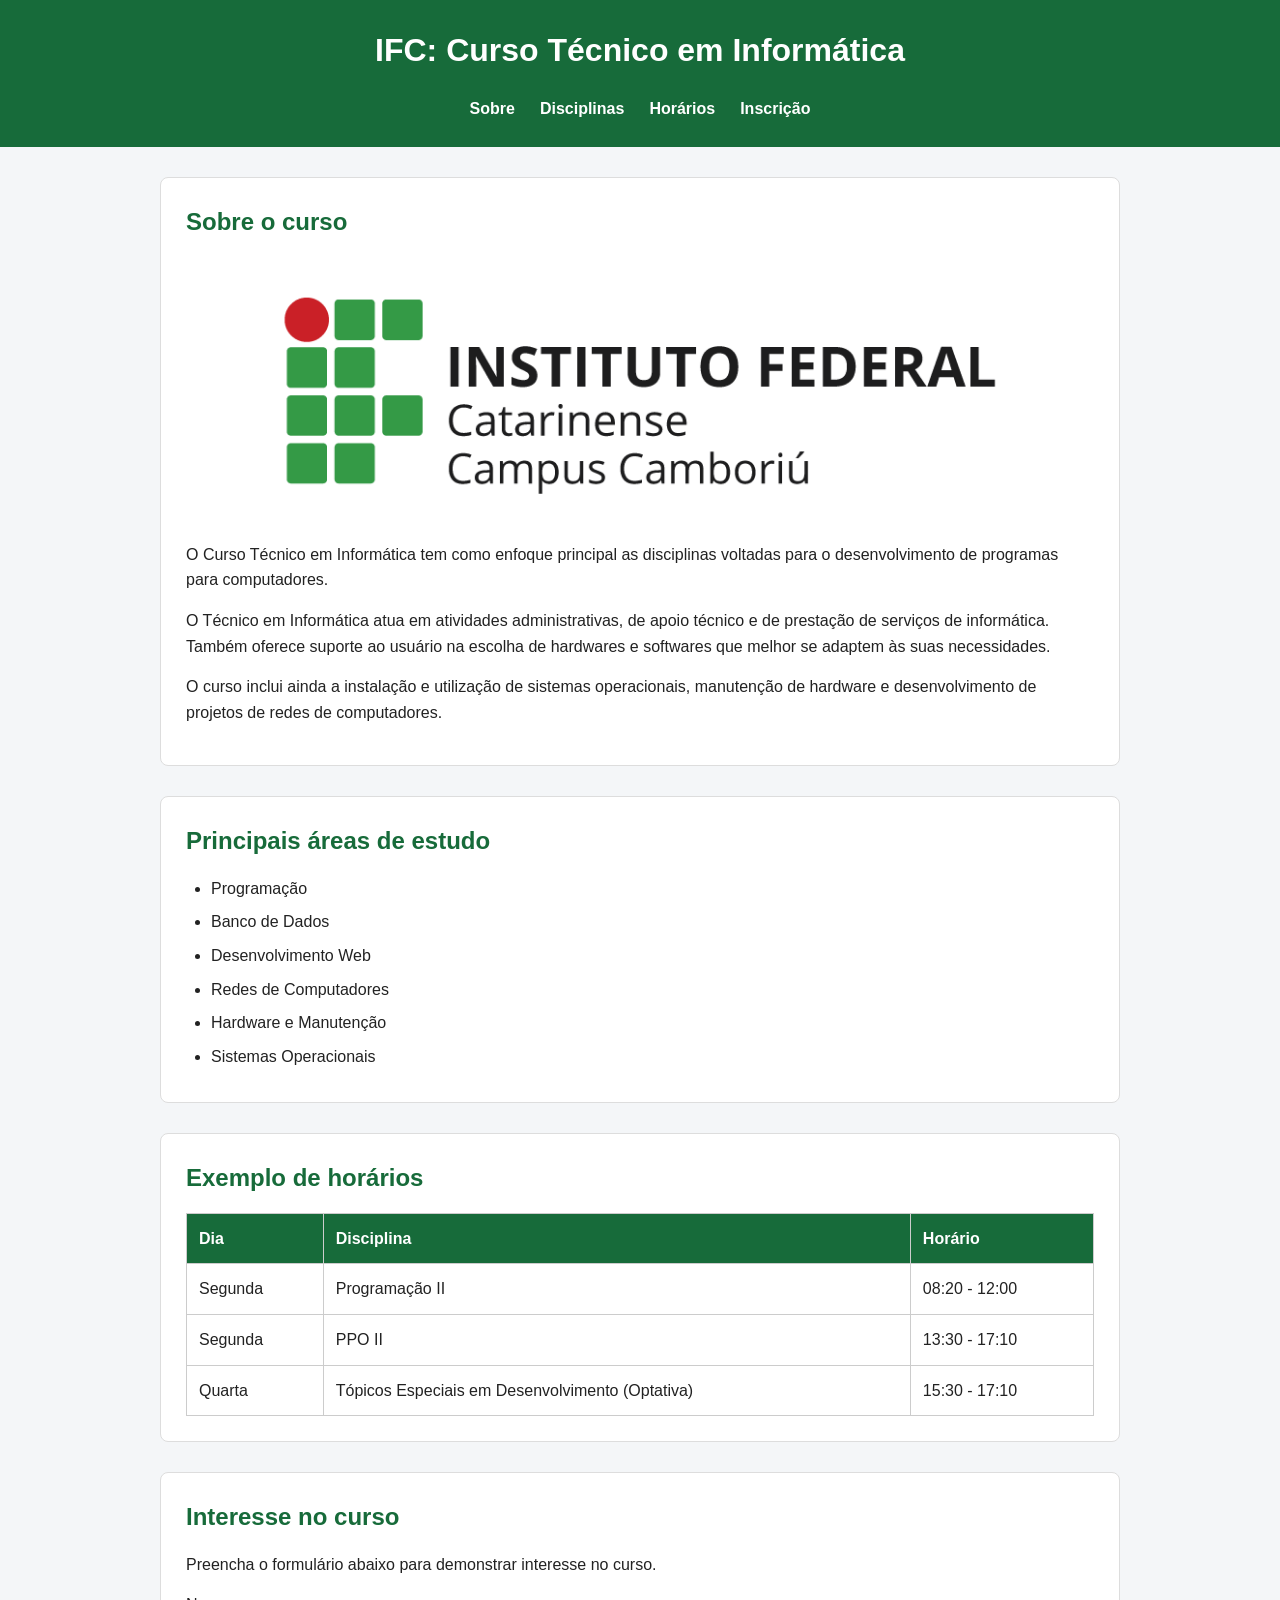
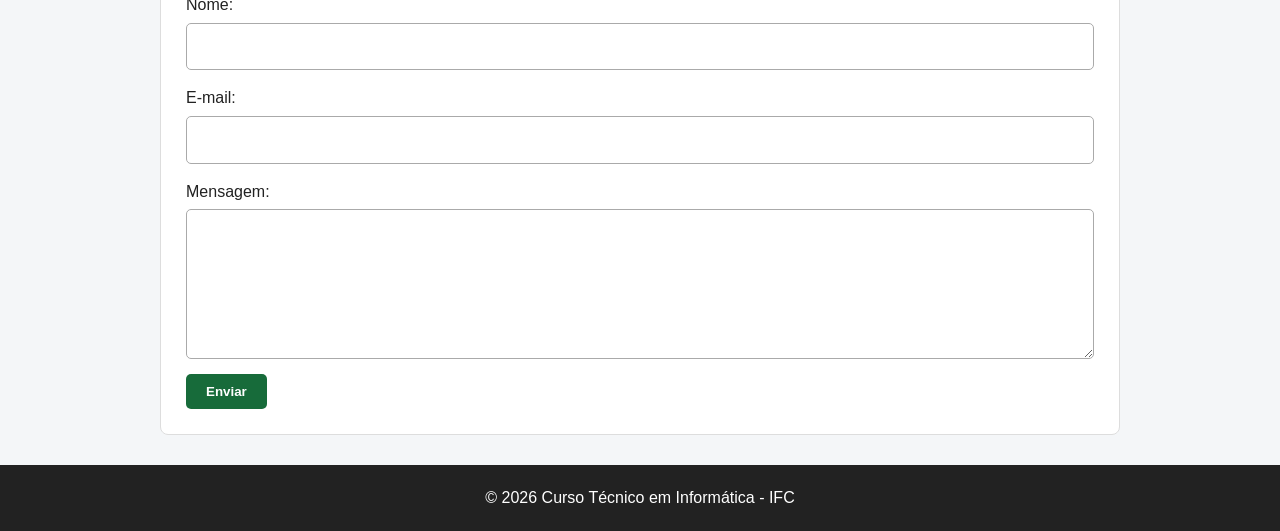
<file: exercicio-17_18/index.html>
<!doctype html>

<html lang="pt-BR">
  <head>
    <meta charset="UTF-8" />
    <meta name="viewport" content="width=device-width, initial-scale=1.0" />
    <title>Curso Técnico em Informática</title>
    <link rel="stylesheet" href="style.css" />
  </head>

  <body>
    <header>
      <h1>IFC: Curso Técnico em Informática</h1>

      <nav>
        <ul>
          <li><a href="#sobre">Sobre</a></li>
          <li><a href="#disciplinas">Disciplinas</a></li>
          <li><a href="#horarios">Horários</a></li>
          <li><a href="#inscricao">Inscrição</a></li>
        </ul>
      </nav>
    </header>

    <main>
      <section id="sobre">
        <h2>Sobre o curso</h2>

        <img
          src="./Logo_IFC_horizontal_Camboriu.png"
          alt="Imagem ilustrativa do curso técnico em informática"
          class="imagem-curso"
        />

        <p>
          O Curso Técnico em Informática tem como enfoque principal as
          disciplinas voltadas para o desenvolvimento de programas para
          computadores.
        </p>

        <p>
          O Técnico em Informática atua em atividades administrativas, de apoio
          técnico e de prestação de serviços de informática. Também oferece
          suporte ao usuário na escolha de hardwares e softwares que melhor se
          adaptem às suas necessidades.
        </p>

        <p>
          O curso inclui ainda a instalação e utilização de sistemas
          operacionais, manutenção de hardware e desenvolvimento de projetos de
          redes de computadores.
        </p>
      </section>

      <section id="disciplinas">
        <h2>Principais áreas de estudo</h2>

        <ul class="lista-disciplinas">
          <li>Programação</li>
          <li>Banco de Dados</li>
          <li>Desenvolvimento Web</li>
          <li>Redes de Computadores</li>
          <li>Hardware e Manutenção</li>
          <li>Sistemas Operacionais</li>
        </ul>
      </section>

      <section id="horarios">
        <h2>Exemplo de horários</h2>

        <table>
          <thead>
            <tr>
              <th>Dia</th>
              <th>Disciplina</th>
              <th>Horário</th>
            </tr>
          </thead>

          <tbody>
            <tr>
              <td>Segunda</td>
              <td>Programação II</td>
              <td>08:20 - 12:00</td>
            </tr>

            <tr>
              <td>Segunda</td>
              <td>PPO II</td>
              <td>13:30 - 17:10</td>
            </tr>

            <tr>
              <td>Quarta</td>
              <td>Tópicos Especiais em Desenvolvimento (Optativa)</td>
              <td>15:30 - 17:10</td>
            </tr>
          </tbody>
        </table>
      </section>

      <article id="inscricao">
        <h2>Interesse no curso</h2>

        <p>Preencha o formulário abaixo para demonstrar interesse no curso.</p>

        <form>
          <div class="campo">
            <label for="nome">Nome:</label>
            <input type="text" id="nome" name="nome" required />
          </div>

          <div class="campo">
            <label for="email">E-mail:</label>
            <input type="email" id="email" name="email" required />
          </div>

          <div class="campo">
            <label for="mensagem">Mensagem:</label>
            <textarea id="mensagem" name="mensagem" rows="5"></textarea>
          </div>

          <button type="submit">Enviar</button>
        </form>
      </article>
    </main>

    <footer>
      <p>&copy; 2026 Curso Técnico em Informática - IFC</p>
    </footer>
  </body>
</html>
</file>
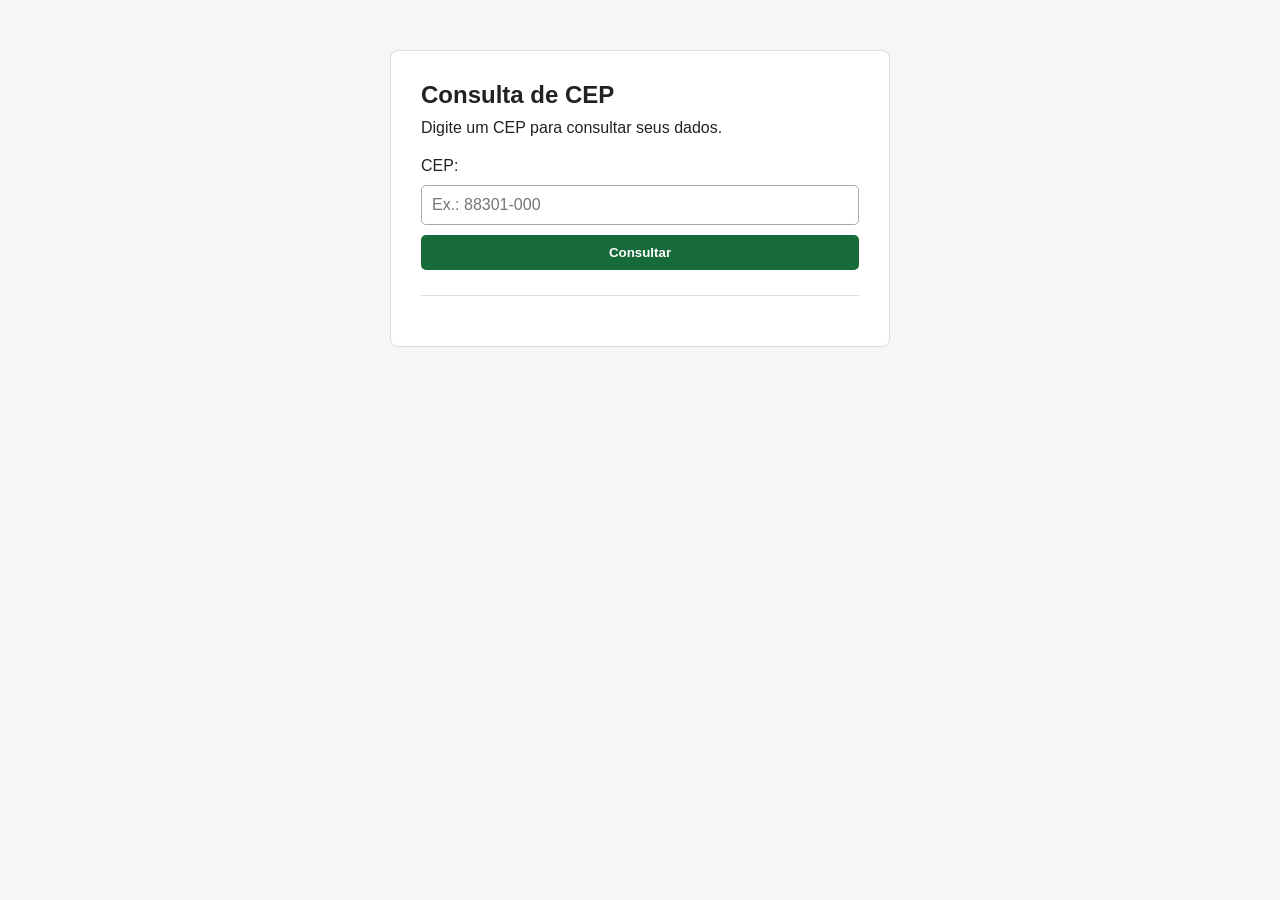
<file: exercicio-19/index.html>
<!doctype html>
<html lang="pt-BR">
  <head>
    <meta charset="UTF-8" />
    <meta name="viewport" content="width=device-width, initial-scale=1.0" />
    <title>Consulta de CEP</title>
    <link rel="stylesheet" href="./style.css" />
    <script defer src="./script.js"></script>
  </head>

  <body>
    <main>
      <section class="consulta">
        <h1>Consulta de CEP</h1>

        <p>Digite um CEP para consultar seus dados.</p>

        <form id="cep-form">
          <label for="cep">CEP:</label>

          <input
            type="text"
            id="cep"
            placeholder="Ex.: 88301-000"
            maxlength="9"
            required
          />

          <button type="submit">Consultar</button>
        </form>

        <div id="resultado"></div>
      </section>
    </main>
  </body>
</html>
</file>
<file: exercicio-17_18/style.css>
* {
  margin: 0;
  padding: 0;
  box-sizing: border-box;
}

body {
  font-family: Arial, sans-serif;
  line-height: 1.6;
  color: #222;
  background-color: #f4f6f8;
}

header {
  background-color: #176b3a;
  color: white;
  padding: 25px;
  text-align: center;
}

header h1 {
  margin-bottom: 20px;
}

nav ul {
  display: flex;
  justify-content: center;
  gap: 25px;
  list-style: none;
}

nav a {
  color: white;
  text-decoration: none;
  font-weight: bold;
}

nav a:hover {
  text-decoration: underline;
}

main {
  display: flex;
  flex-direction: column;
  gap: 30px;
  max-width: 1000px;
  margin: 30px auto;
  padding: 0 20px;
}

section,
article {
  background-color: white;
  padding: 25px;
  border: 1px solid #ddd;
  border-radius: 8px;
}

h2 {
  color: #176b3a;
  margin-bottom: 15px;
}

p {
  margin-bottom: 15px;
}

.imagem-curso {
  display: block;
  width: 100%;
  max-width: 800px;
  margin: 0 auto 20px;
  border-radius: 8px;
}

.lista-disciplinas {
  padding-left: 25px;
}

.lista-disciplinas li {
  margin-bottom: 8px;
}

table {
  width: 100%;
  border-collapse: collapse;
  margin-top: 15px;
}

th,
td {
  padding: 12px;
  border: 1px solid #ccc;
  text-align: left;
}

th {
  background-color: #176b3a;
  color: white;
}

tr:hover {
  background-color: #f0f0f0;
}

form {
  display: flex;
  flex-direction: column;
  gap: 15px;
}

.campo {
  display: flex;
  flex-direction: column;
  gap: 5px;
}

input,
textarea {
  padding: 10px;
  border: 1px solid #aaa;
  border-radius: 5px;
  font: inherit;
}

input:focus,
textarea:focus {
  outline: 2px solid #176b3a;
}

button {
  width: fit-content;
  padding: 10px 20px;
  border: none;
  border-radius: 5px;
  background-color: #176b3a;
  color: white;
  font-weight: bold;
  cursor: pointer;
}

button:hover {
  background-color: #0f4d2a;
}

footer {
  padding: 20px;
  background-color: #222;
  color: white;
  text-align: center;
}

footer p {
  margin: 0;
}

@media (max-width: 600px) {
  header {
    padding: 20px 15px;
  }

  header h1 {
    font-size: 24px;
  }

  nav ul {
    flex-direction: column;
    gap: 10px;
  }

  main {
    margin: 20px auto;
    padding: 0 10px;
  }

  section,
  article {
    padding: 18px;
  }

  table {
    font-size: 14px;
  }

  th,
  td {
    padding: 8px;
  }
}
</file>
<file: exercicio-19/style.css>
* {
  margin: 0;
  padding: 0;
  box-sizing: border-box;
}

body {
  font-family: Arial, sans-serif;
  background-color: #f4f6f8;
  color: #222;
}

main {
  display: flex;
  justify-content: center;
  padding: 50px 20px;
}

.consulta {
  width: 100%;
  max-width: 500px;
  padding: 30px;
  background-color: white;
  border: 1px solid #ddd;
  border-radius: 8px;
}

h1 {
  margin-bottom: 10px;
}

h2 {
  margin-bottom: 15px;
}

form {
  display: flex;
  flex-direction: column;
  gap: 10px;
  margin-top: 20px;
}

input {
  padding: 10px;
  border: 1px solid #aaa;
  border-radius: 5px;
  font: inherit;
}

button {
  padding: 10px;
  border: none;
  border-radius: 5px;
  background-color: #176b3a;
  color: white;
  font-weight: bold;
  cursor: pointer;
}

button:hover {
  background-color: #0f4d2a;
}

#resultado {
  margin-top: 25px;
  padding-top: 20px;
  border-top: 1px solid #ddd;
}

#resultado p {
  margin-bottom: 8px;
}

.erro {
  color: #b00020;
  font-weight: bold;
}

@media (max-width: 600px) {
  main {
    padding: 20px 10px;
  }

  .consulta {
    padding: 20px;
  }
}
</file>
